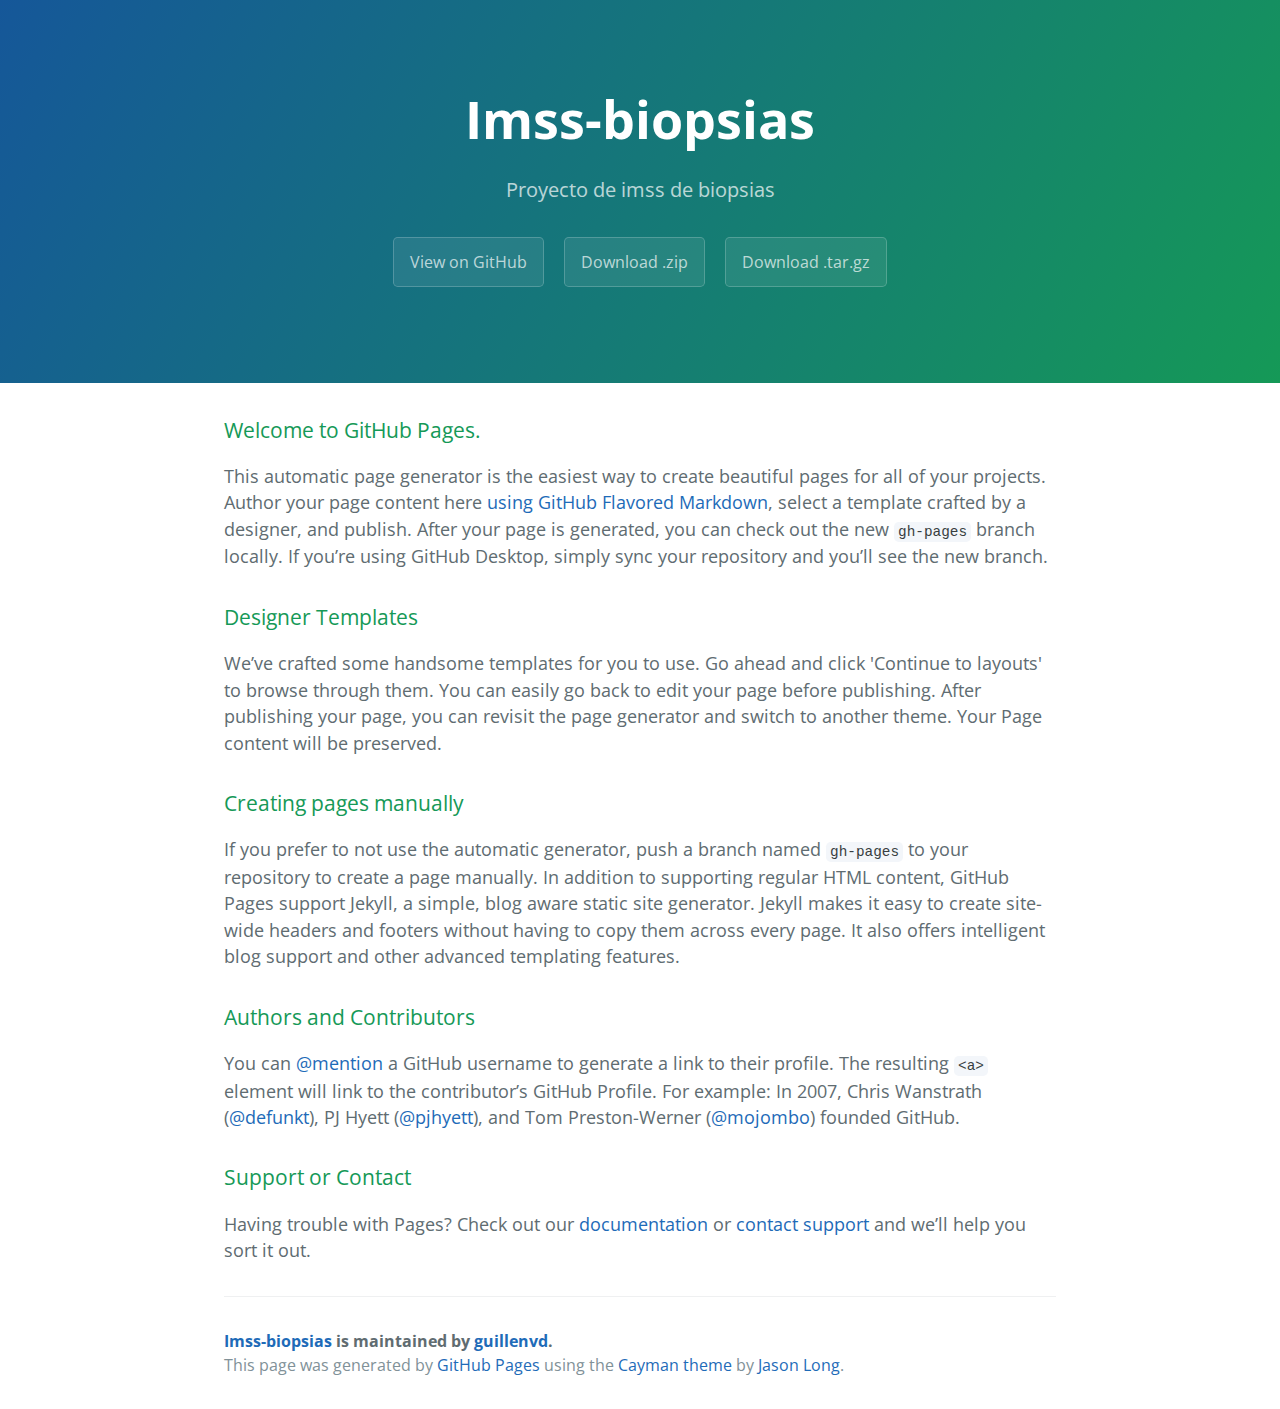
<file: index.html>
<!DOCTYPE html>
<html lang="en-us">
  <head>
    <meta charset="UTF-8">
    <title>Imss-biopsias by guillenvd</title>
    <meta name="viewport" content="width=device-width, initial-scale=1">
    <link rel="stylesheet" type="text/css" href="stylesheets/normalize.css" media="screen">
    <link href='https://fonts.googleapis.com/css?family=Open+Sans:400,700' rel='stylesheet' type='text/css'>
    <link rel="stylesheet" type="text/css" href="stylesheets/stylesheet.css" media="screen">
    <link rel="stylesheet" type="text/css" href="stylesheets/github-light.css" media="screen">
  </head>
  <body>
    <section class="page-header">
      <h1 class="project-name">Imss-biopsias</h1>
      <h2 class="project-tagline">Proyecto de imss de biopsias</h2>
      <a href="https://github.com/guillenvd/imss-biopsias" class="btn">View on GitHub</a>
      <a href="https://github.com/guillenvd/imss-biopsias/zipball/master" class="btn">Download .zip</a>
      <a href="https://github.com/guillenvd/imss-biopsias/tarball/master" class="btn">Download .tar.gz</a>
    </section>

    <section class="main-content">
      <h3>
<a id="welcome-to-github-pages" class="anchor" href="#welcome-to-github-pages" aria-hidden="true"><span class="octicon octicon-link"></span></a>Welcome to GitHub Pages.</h3>

<p>This automatic page generator is the easiest way to create beautiful pages for all of your projects. Author your page content here <a href="https://guides.github.com/features/mastering-markdown/">using GitHub Flavored Markdown</a>, select a template crafted by a designer, and publish. After your page is generated, you can check out the new <code>gh-pages</code> branch locally. If you’re using GitHub Desktop, simply sync your repository and you’ll see the new branch.</p>

<h3>
<a id="designer-templates" class="anchor" href="#designer-templates" aria-hidden="true"><span class="octicon octicon-link"></span></a>Designer Templates</h3>

<p>We’ve crafted some handsome templates for you to use. Go ahead and click 'Continue to layouts' to browse through them. You can easily go back to edit your page before publishing. After publishing your page, you can revisit the page generator and switch to another theme. Your Page content will be preserved.</p>

<h3>
<a id="creating-pages-manually" class="anchor" href="#creating-pages-manually" aria-hidden="true"><span class="octicon octicon-link"></span></a>Creating pages manually</h3>

<p>If you prefer to not use the automatic generator, push a branch named <code>gh-pages</code> to your repository to create a page manually. In addition to supporting regular HTML content, GitHub Pages support Jekyll, a simple, blog aware static site generator. Jekyll makes it easy to create site-wide headers and footers without having to copy them across every page. It also offers intelligent blog support and other advanced templating features.</p>

<h3>
<a id="authors-and-contributors" class="anchor" href="#authors-and-contributors" aria-hidden="true"><span class="octicon octicon-link"></span></a>Authors and Contributors</h3>

<p>You can <a href="https://github.com/blog/821" class="user-mention">@mention</a> a GitHub username to generate a link to their profile. The resulting <code>&lt;a&gt;</code> element will link to the contributor’s GitHub Profile. For example: In 2007, Chris Wanstrath (<a href="https://github.com/defunkt" class="user-mention">@defunkt</a>), PJ Hyett (<a href="https://github.com/pjhyett" class="user-mention">@pjhyett</a>), and Tom Preston-Werner (<a href="https://github.com/mojombo" class="user-mention">@mojombo</a>) founded GitHub.</p>

<h3>
<a id="support-or-contact" class="anchor" href="#support-or-contact" aria-hidden="true"><span class="octicon octicon-link"></span></a>Support or Contact</h3>

<p>Having trouble with Pages? Check out our <a href="https://help.github.com/pages">documentation</a> or <a href="https://github.com/contact">contact support</a> and we’ll help you sort it out.</p>

      <footer class="site-footer">
        <span class="site-footer-owner"><a href="https://github.com/guillenvd/imss-biopsias">Imss-biopsias</a> is maintained by <a href="https://github.com/guillenvd">guillenvd</a>.</span>

        <span class="site-footer-credits">This page was generated by <a href="https://pages.github.com">GitHub Pages</a> using the <a href="https://github.com/jasonlong/cayman-theme">Cayman theme</a> by <a href="https://twitter.com/jasonlong">Jason Long</a>.</span>
      </footer>

    </section>

  
  </body>
</html>
</file>
<file: stylesheets/stylesheet.css>
* {
  box-sizing: border-box; }

body {
  padding: 0;
  margin: 0;
  font-family: "Open Sans", "Helvetica Neue", Helvetica, Arial, sans-serif;
  font-size: 16px;
  line-height: 1.5;
  color: #606c71; }

a {
  color: #1e6bb8;
  text-decoration: none; }
  a:hover {
    text-decoration: underline; }

.btn {
  display: inline-block;
  margin-bottom: 1rem;
  color: rgba(255, 255, 255, 0.7);
  background-color: rgba(255, 255, 255, 0.08);
  border-color: rgba(255, 255, 255, 0.2);
  border-style: solid;
  border-width: 1px;
  border-radius: 0.3rem;
  transition: color 0.2s, background-color 0.2s, border-color 0.2s; }
  .btn + .btn {
    margin-left: 1rem; }

.btn:hover {
  color: rgba(255, 255, 255, 0.8);
  text-decoration: none;
  background-color: rgba(255, 255, 255, 0.2);
  border-color: rgba(255, 255, 255, 0.3); }

@media screen and (min-width: 64em) {
  .btn {
    padding: 0.75rem 1rem; } }

@media screen and (min-width: 42em) and (max-width: 64em) {
  .btn {
    padding: 0.6rem 0.9rem;
    font-size: 0.9rem; } }

@media screen and (max-width: 42em) {
  .btn {
    display: block;
    width: 100%;
    padding: 0.75rem;
    font-size: 0.9rem; }
    .btn + .btn {
      margin-top: 1rem;
      margin-left: 0; } }

.page-header {
  color: #fff;
  text-align: center;
  background-color: #159957;
  background-image: linear-gradient(120deg, #155799, #159957); }

@media screen and (min-width: 64em) {
  .page-header {
    padding: 5rem 6rem; } }

@media screen and (min-width: 42em) and (max-width: 64em) {
  .page-header {
    padding: 3rem 4rem; } }

@media screen and (max-width: 42em) {
  .page-header {
    padding: 2rem 1rem; } }

.project-name {
  margin-top: 0;
  margin-bottom: 0.1rem; }

@media screen and (min-width: 64em) {
  .project-name {
    font-size: 3.25rem; } }

@media screen and (min-width: 42em) and (max-width: 64em) {
  .project-name {
    font-size: 2.25rem; } }

@media screen and (max-width: 42em) {
  .project-name {
    font-size: 1.75rem; } }

.project-tagline {
  margin-bottom: 2rem;
  font-weight: normal;
  opacity: 0.7; }

@media screen and (min-width: 64em) {
  .project-tagline {
    font-size: 1.25rem; } }

@media screen and (min-width: 42em) and (max-width: 64em) {
  .project-tagline {
    font-size: 1.15rem; } }

@media screen and (max-width: 42em) {
  .project-tagline {
    font-size: 1rem; } }

.main-content :first-child {
  margin-top: 0; }
.main-content img {
  max-width: 100%; }
.main-content h1, .main-content h2, .main-content h3, .main-content h4, .main-content h5, .main-content h6 {
  margin-top: 2rem;
  margin-bottom: 1rem;
  font-weight: normal;
  color: #159957; }
.main-content p {
  margin-bottom: 1em; }
.main-content code {
  padding: 2px 4px;
  font-family: Consolas, "Liberation Mono", Menlo, Courier, monospace;
  font-size: 0.9rem;
  color: #383e41;
  background-color: #f3f6fa;
  border-radius: 0.3rem; }
.main-content pre {
  padding: 0.8rem;
  margin-top: 0;
  margin-bottom: 1rem;
  font: 1rem Consolas, "Liberation Mono", Menlo, Courier, monospace;
  color: #567482;
  word-wrap: normal;
  background-color: #f3f6fa;
  border: solid 1px #dce6f0;
  border-radius: 0.3rem; }
  .main-content pre > code {
    padding: 0;
    margin: 0;
    font-size: 0.9rem;
    color: #567482;
    word-break: normal;
    white-space: pre;
    background: transparent;
    border: 0; }
.main-content .highlight {
  margin-bottom: 1rem; }
  .main-content .highlight pre {
    margin-bottom: 0;
    word-break: normal; }
.main-content .highlight pre, .main-content pre {
  padding: 0.8rem;
  overflow: auto;
  font-size: 0.9rem;
  line-height: 1.45;
  border-radius: 0.3rem; }
.main-content pre code, .main-content pre tt {
  display: inline;
  max-width: initial;
  padding: 0;
  margin: 0;
  overflow: initial;
  line-height: inherit;
  word-wrap: normal;
  background-color: transparent;
  border: 0; }
  .main-content pre code:before, .main-content pre code:after, .main-content pre tt:before, .main-content pre tt:after {
    content: normal; }
.main-content ul, .main-content ol {
  margin-top: 0; }
.main-content blockquote {
  padding: 0 1rem;
  margin-left: 0;
  color: #819198;
  border-left: 0.3rem solid #dce6f0; }
  .main-content blockquote > :first-child {
    margin-top: 0; }
  .main-content blockquote > :last-child {
    margin-bottom: 0; }
.main-content table {
  display: block;
  width: 100%;
  overflow: auto;
  word-break: normal;
  word-break: keep-all; }
  .main-content table th {
    font-weight: bold; }
  .main-content table th, .main-content table td {
    padding: 0.5rem 1rem;
    border: 1px solid #e9ebec; }
.main-content dl {
  padding: 0; }
  .main-content dl dt {
    padding: 0;
    margin-top: 1rem;
    font-size: 1rem;
    font-weight: bold; }
  .main-content dl dd {
    padding: 0;
    margin-bottom: 1rem; }
.main-content hr {
  height: 2px;
  padding: 0;
  margin: 1rem 0;
  background-color: #eff0f1;
  border: 0; }

@media screen and (min-width: 64em) {
  .main-content {
    max-width: 64rem;
    padding: 2rem 6rem;
    margin: 0 auto;
    font-size: 1.1rem; } }

@media screen and (min-width: 42em) and (max-width: 64em) {
  .main-content {
    padding: 2rem 4rem;
    font-size: 1.1rem; } }

@media screen and (max-width: 42em) {
  .main-content {
    padding: 2rem 1rem;
    font-size: 1rem; } }

.site-footer {
  padding-top: 2rem;
  margin-top: 2rem;
  border-top: solid 1px #eff0f1; }

.site-footer-owner {
  display: block;
  font-weight: bold; }

.site-footer-credits {
  color: #819198; }

@media screen and (min-width: 64em) {
  .site-footer {
    font-size: 1rem; } }

@media screen and (min-width: 42em) and (max-width: 64em) {
  .site-footer {
    font-size: 1rem; } }

@media screen and (max-width: 42em) {
  .site-footer {
    font-size: 0.9rem; } }
</file>
<file: stylesheets/github-light.css>
/*
   Copyright 2014 GitHub Inc.

   Licensed under the Apache License, Version 2.0 (the "License");
   you may not use this file except in compliance with the License.
   You may obtain a copy of the License at

       http://www.apache.org/licenses/LICENSE-2.0

   Unless required by applicable law or agreed to in writing, software
   distributed under the License is distributed on an "AS IS" BASIS,
   WITHOUT WARRANTIES OR CONDITIONS OF ANY KIND, either express or implied.
   See the License for the specific language governing permissions and
   limitations under the License.

*/

.pl-c /* comment */ {
  color: #969896;
}

.pl-c1      /* constant, markup.raw, meta.diff.header, meta.module-reference, meta.property-name, support, support.constant, support.variable, variable.other.constant */,
.pl-s .pl-v /* string variable */ {
  color: #0086b3;
}

.pl-e  /* entity */,
.pl-en /* entity.name */ {
  color: #795da3;
}

.pl-s .pl-s1 /* string source */,
.pl-smi      /* storage.modifier.import, storage.modifier.package, storage.type.java, variable.other, variable.parameter.function */ {
  color: #333;
}

.pl-ent /* entity.name.tag */ {
  color: #63a35c;
}

.pl-k /* keyword, storage, storage.type */ {
  color: #a71d5d;
}

.pl-pds              /* punctuation.definition.string, string.regexp.character-class */,
.pl-s                /* string */,
.pl-s .pl-pse .pl-s1 /* string punctuation.section.embedded source */,
.pl-sr               /* string.regexp */,
.pl-sr .pl-cce       /* string.regexp constant.character.escape */,
.pl-sr .pl-sra       /* string.regexp string.regexp.arbitrary-repitition */,
.pl-sr .pl-sre       /* string.regexp source.ruby.embedded */ {
  color: #183691;
}

.pl-v /* variable */ {
  color: #ed6a43;
}

.pl-id /* invalid.deprecated */ {
  color: #b52a1d;
}

.pl-ii /* invalid.illegal */ {
  background-color: #b52a1d;
  color: #f8f8f8;
}

.pl-sr .pl-cce /* string.regexp constant.character.escape */ {
  color: #63a35c;
  font-weight: bold;
}

.pl-ml /* markup.list */ {
  color: #693a17;
}

.pl-mh        /* markup.heading */,
.pl-mh .pl-en /* markup.heading entity.name */,
.pl-ms        /* meta.separator */ {
  color: #1d3e81;
  font-weight: bold;
}

.pl-mq /* markup.quote */ {
  color: #008080;
}

.pl-mi /* markup.italic */ {
  color: #333;
  font-style: italic;
}

.pl-mb /* markup.bold */ {
  color: #333;
  font-weight: bold;
}

.pl-md /* markup.deleted, meta.diff.header.from-file */ {
  background-color: #ffecec;
  color: #bd2c00;
}

.pl-mi1 /* markup.inserted, meta.diff.header.to-file */ {
  background-color: #eaffea;
  color: #55a532;
}

.pl-mdr /* meta.diff.range */ {
  color: #795da3;
  font-weight: bold;
}

.pl-mo /* meta.output */ {
  color: #1d3e81;
}
</file>
